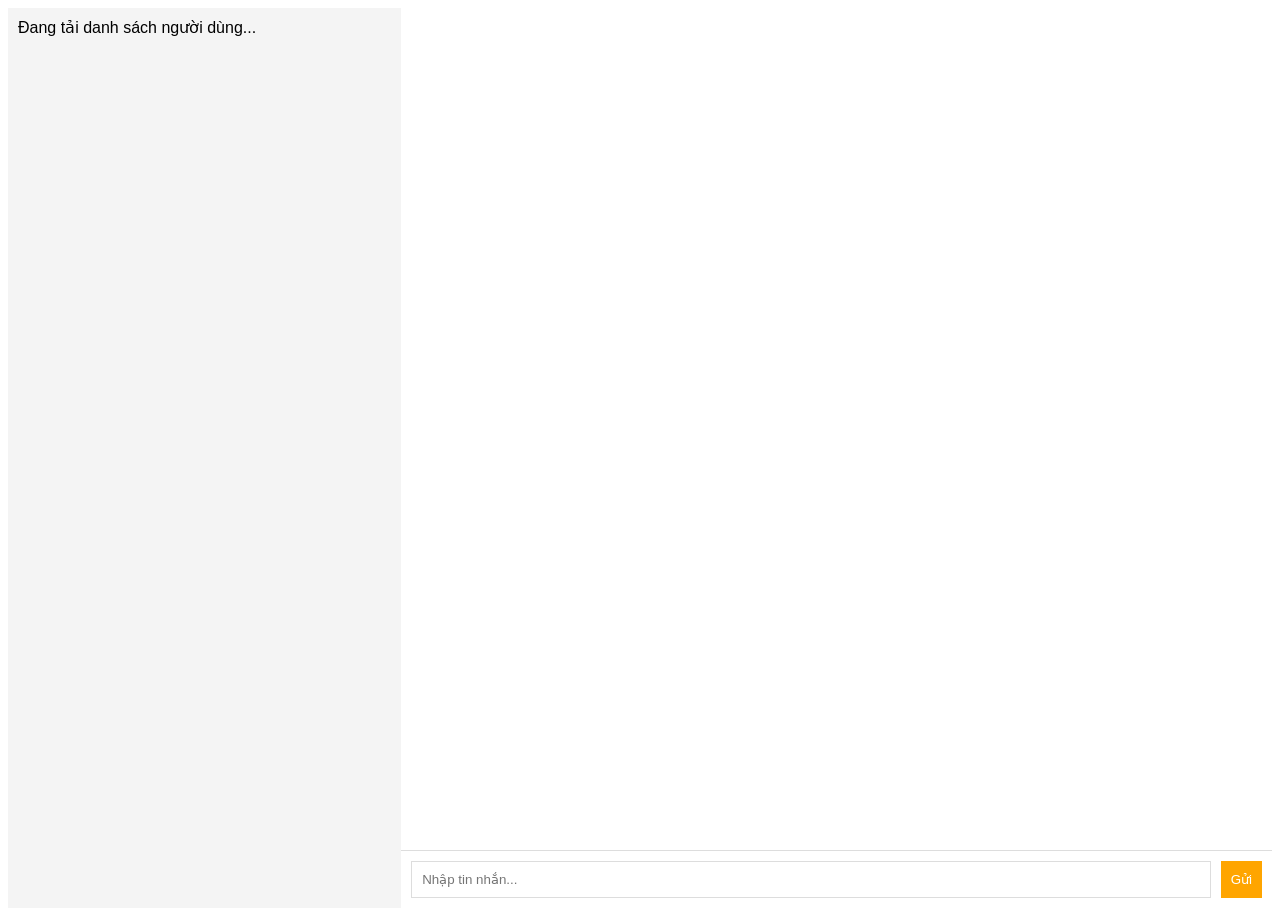
<file: chat.html>
<!DOCTYPE html>
<html lang="vi">
<head>
    <meta charset="UTF-8">
    <meta name="viewport" content="width=device-width, initial-scale=1.0">
    <title>Chat Real-time</title>
    <style>
        body { font-family: Arial, sans-serif; display: flex; height: 100vh; }
        .user-list { width: 30%; background: #f4f4f4; padding: 10px; overflow-y: auto; }
        .chat-container { width: 70%; display: flex; flex-direction: column; }
        .chat-box { flex: 1; overflow-y: auto; padding: 10px; border-bottom: 1px solid #ddd; }
        .chat-input { display: flex; padding: 10px; }
        .chat-input input { flex: 1; padding: 10px; border: 1px solid #ddd; margin-right: 10px; }
        .chat-input button { background: orange; color: white; border: none; padding: 10px; cursor: pointer; }
    </style>
</head>
<body>
    <div class="user-list" id="user-list">Đang tải danh sách người dùng...</div>
    <div class="chat-container">
        <div class="chat-box" id="chat-box"></div>
        <div class="chat-input">
            <input type="text" id="message" placeholder="Nhập tin nhắn...">
            <button id="send-btn">Gửi</button>
        </div>
        
    </div>

    <script>
        let socket;
        let currentUser = "NULL"; // Lấy từ backend
        let selectedUser = null;

        function connectWebSocket() {
            socket = new WebSocket("ws://localhost:8080");
            
            socket.onopen = () => console.log("WebSocket connected");
            
            socket.onmessage = function(event) {
                let data = JSON.parse(event.data);
                if (data.type === "chat_history") {
                    document.getElementById("chat-box").innerHTML = data.messages.map(m => `<p><b>${m.sender}:</b> ${m.message}</p>`).join('');
                } else if (data.type === "new_message") {
                    document.getElementById("chat-box").innerHTML += `<p><b>${data.message.sender}:</b> ${data.message.message}</p>`;
                }
                scrollToBottom();
            };

            socket.onclose = function() {
                console.log("Mất kết nối, đang thử lại...");
                setTimeout(connectWebSocket, 2000);
            };

            socket.onerror = function(error) {
                console.error("WebSocket error:", error);
            };
        }

        connectWebSocket();

        async function fetchData(url, method = "GET", body = null, auth = false) {
            let headers = { "Content-Type": "application/json" };
            let token = localStorage.getItem("token");
            if (auth && token) headers["Authorization"] = "Bearer " + token;
            let options = { method, headers };
            if (body) options.body = JSON.stringify(body);
            try {
                let res = await fetch(url, options);
                if (!res.ok) return { error: `HTTP Error ${res.status}` };
                return await res.json();
            } catch (err) {
                return { error: "Request failed" };
            }
        }

        // async function getCurrentUser() {
        //     let data = await fetchData("http://localhost:8000/users?current=true", "GET", null, true);
        //     currentUser = data.id;
        //     console.log("User hiện tại:", currentUser);
        // }
        async function getCurrentUser() {
            let response = await fetchData("http://localhost:8000/users?current=true", "GET", null, true);

            console.log("Dữ liệu nhận được:", response);
            console.log("Kiểu dữ liệu:", typeof response);

            let data;
            
            // Nếu response là chuỗi JSON, parse thành object
            if (typeof response === "string") {
                try {
                    data = JSON.parse(response);
                } catch (error) {
                    console.error("Lỗi khi parse JSON:", error);
                    return;
                }
            } else {
                data = response;
            }

            // Kiểm tra dữ liệu đã đúng chưa
            if (data && data.id) {
                console.log("ID:", data.id);
                console.log("Email:", data.email);
                console.log("Name:", data.username);
                currentUser=data.username;
            } else {
                console.error("Không tìm thấy ID hoặc dữ liệu không hợp lệ:", data);
            }
            
        }


        getCurrentUser();
        async function getAllUsers() {
            let data = await fetchData("http://localhost:8000/users", "GET", null, true);
            
            console.log("Received user data:", data);

            // Nếu dữ liệu là một chuỗi JSON, cần chuyển đổi về object
            if (typeof data === "string") {
                try {
                    data = JSON.parse(data);
                } catch (e) {
                    console.error("Error parsing JSON:", e);
                    return;
                }
            }

            // Kiểm tra nếu `data` không phải là một mảng
            if (!Array.isArray(data)) {
                console.error("Invalid user data format:", data);
                return;
            }

            let userList = document.getElementById("user-list");
            userList.innerHTML = data.map(u => `<button onclick="selectUser('${u.username}')">${u.username}</button>`).join('');
        }

        window.onload = getAllUsers;

        function selectUser(user) {
            selectedUser = user;
            socket.send(JSON.stringify({ type: "load_history", user1: currentUser, user2: selectedUser }));
        }

        document.querySelector(".chat-input").addEventListener("submit", function(event) {
            event.preventDefault();
        });

        document.getElementById("send-btn").addEventListener("click", function(event) {
            event.preventDefault();
            sendMessage();
        });



        function sendMessage() {
            let messageInput = document.getElementById("message");
            let message = messageInput.value.trim();
            if (!message) {
                alert("Vui lòng nhập tin nhắn!");
                return;
            }
            if (!selectedUser) {
                alert("Vui lòng chọn người nhận!");
                return;
            }

            if (socket.readyState !== WebSocket.OPEN) {
                console.error("WebSocket chưa kết nối. Đang thử lại...");
                alert("Kết nối WebSocket bị mất, vui lòng thử lại!");
                return;
            }

            socket.send(JSON.stringify({
                type: "message",
                user1: currentUser,
                user2: selectedUser,
                sender: currentUser,
                message
            }));
            messageInput.value = "";
        }


        function scrollToBottom() {
            let chatBox = document.getElementById("chat-box");
            chatBox.scrollTop = chatBox.scrollHeight;
        }
    </script>
</body>
</html>
</file>
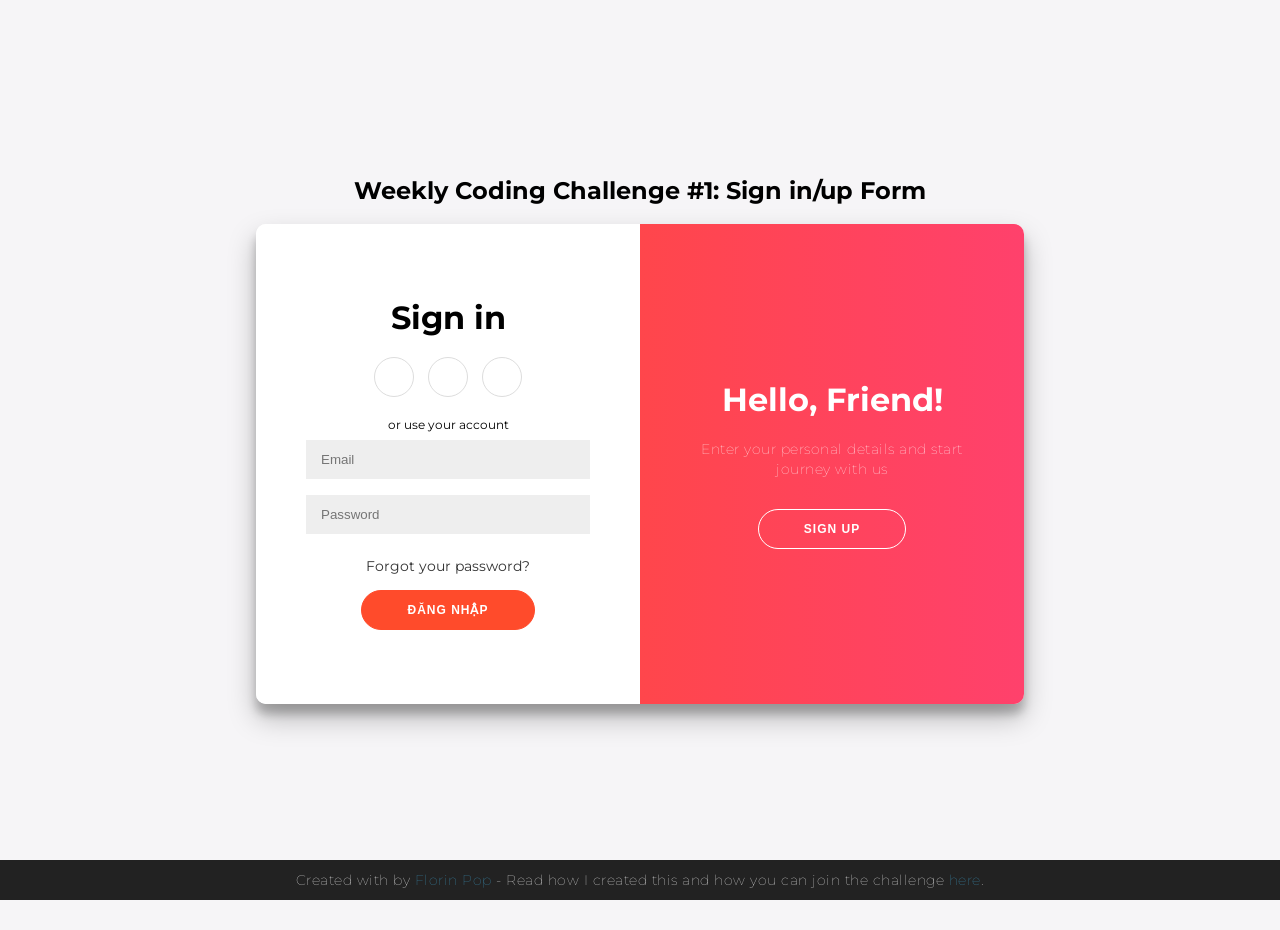
<file: Frontend/DB/html/login.html>
<!DOCTYPE html>
<html lang="vi">
<head>
    <meta charset="UTF-8">
    <meta name="viewport" content="width=device-width, initial-scale=1.0">
    <title>DB Diagram</title>
    <link rel="stylesheet" href="../css/login.css">


</head>
<body>
    <h2>Weekly Coding Challenge #1: Sign in/up Form</h2>
<div class="container" id="container">
	<div class="form-container sign-up-container">
		<div id="form">
			<h1>Create Account</h1>
			<div class="social-container">
				<a href="#" class="social"><i class="fab fa-facebook-f"></i></a>
				<a href="#" class="social"><i class="fab fa-google-plus-g"></i></a>
				<a href="#" class="social"><i class="fab fa-linkedin-in"></i></a>
			</div>
			<span>or use your email for registration</span>
			<input type="text" id="reg-username"  placeholder="Name" />
			<input type="email"  id="reg-email" placeholder="Email" />
			<input type="password" id="reg-password" placeholder="Password" />
            <button onclick="register()">Đăng ký</button>
		</div>
	</div>
	<div class="form-container sign-in-container">
		<div id="form">
			<h1>Sign in</h1>
			<div class="social-container">
				<a href="#" class="social"><i class="fab fa-facebook-f"></i></a>
				<a href="#" class="social"><i class="fab fa-google-plus-g"></i></a>
				<a href="#" class="social"><i class="fab fa-linkedin-in"></i></a>
			</div>
			<span>or use your account</span>
			<input type="email" id="login-email" placeholder="Email" />
			<input type="password"  id="login-password" placeholder="Password" />
			<a href="#">Forgot your password?</a>
			<button onclick="login()">Đăng nhập</button>
		</div>
	</div>
	<div class="overlay-container">
		<div class="overlay">
			<div class="overlay-panel overlay-left">
				<h1>Welcome Back!</h1>
				<p>To keep connected with us please login with your personal info</p>
				<button class="ghost" id="signIn">Sign In</button>
			</div>
			<div class="overlay-panel overlay-right">
				<h1>Hello, Friend!</h1>
				<p>Enter your personal details and start journey with us</p>
				<button class="ghost" id="signUp">Sign Up</button>
			</div>
		</div>
	</div>
</div>

<footer>
	<p>
		Created with <i class="fa fa-heart"></i> by
		<a target="_blank" href="https://florin-pop.com">Florin Pop</a>
		- Read how I created this and how you can join the challenge
		<a target="_blank" href="https://www.florin-pop.com/blog/2019/03/double-slider-sign-in-up-form/">here</a>.
	</p>
</footer>
<script src="../script/login.js">
	

</script>
<!-- <script src="../script/api.js"> -->
	

</script>
</body>
</html>
</file>
<file: Frontend/DB/css/login.css>
@import url('https://fonts.googleapis.com/css?family=Montserrat:400,800');

* {
	box-sizing: border-box;
}

body {
	background: #f6f5f7;
	display: flex;
	justify-content: center;
	align-items: center;
	flex-direction: column;
	font-family: 'Montserrat', sans-serif;
	height: 100vh;
	margin: -20px 0 50px;
}

h1 {
	font-weight: bold;
	margin: 0;
}

h2 {
	text-align: center;
}

p {
	font-size: 14px;
	font-weight: 100;
	line-height: 20px;
	letter-spacing: 0.5px;
	margin: 20px 0 30px;
}

span {
	font-size: 12px;
}

a {
	color: #333;
	font-size: 14px;
	text-decoration: none;
	margin: 15px 0;
}

button {
	border-radius: 20px;
	border: 1px solid #FF4B2B;
	background-color: #FF4B2B;
	color: #FFFFFF;
	font-size: 12px;
	font-weight: bold;
	padding: 12px 45px;
	letter-spacing: 1px;
	text-transform: uppercase;
	transition: transform 80ms ease-in;
}

button:active {
	transform: scale(0.95);
}

button:focus {
	outline: none;
}

button.ghost {
	background-color: transparent;
	border-color: #FFFFFF;
}

#form {
	background-color: #FFFFFF;
	display: flex;
	align-items: center;
	justify-content: center;
	flex-direction: column;
	padding: 0 50px;
	height: 100%;
	text-align: center;
}

input {
	background-color: #eee;
	border: none;
	padding: 12px 15px;
	margin: 8px 0;
	width: 100%;
}

.container {
	background-color: #fff;
	border-radius: 10px;
  	box-shadow: 0 14px 28px rgba(0,0,0,0.25), 
			0 10px 10px rgba(0,0,0,0.22);
	position: relative;
	overflow: hidden;
	width: 768px;
	max-width: 100%;
	min-height: 480px;
}

.form-container {
	position: absolute;
	top: 0;
	height: 100%;
	transition: all 0.6s ease-in-out;
}

.sign-in-container {
	left: 0;
	width: 50%;
	z-index: 2;
}

.container.right-panel-active .sign-in-container {
	transform: translateX(100%);
}

.sign-up-container {
	left: 0;
	width: 50%;
	opacity: 0;
	z-index: 1;
}

.container.right-panel-active .sign-up-container {
	transform: translateX(100%);
	opacity: 1;
	z-index: 5;
	animation: show 0.6s;
}

@keyframes show {
	0%, 49.99% {
		opacity: 0;
		z-index: 1;
	}
	
	50%, 100% {
		opacity: 1;
		z-index: 5;
	}
}

.overlay-container {
	position: absolute;
	top: 0;
	left: 50%;
	width: 50%;
	height: 100%;
	overflow: hidden;
	transition: transform 0.6s ease-in-out;
	z-index: 100;
}

.container.right-panel-active .overlay-container{
	transform: translateX(-100%);
}

.overlay {
	background: #FF416C;
	background: -webkit-linear-gradient(to right, #FF4B2B, #FF416C);
	background: linear-gradient(to right, #FF4B2B, #FF416C);
	background-repeat: no-repeat;
	background-size: cover;
	background-position: 0 0;
	color: #FFFFFF;
	position: relative;
	left: -100%;
	height: 100%;
	width: 200%;
  	transform: translateX(0);
	transition: transform 0.6s ease-in-out;
}

.container.right-panel-active .overlay {
  	transform: translateX(50%);
}

.overlay-panel {
	position: absolute;
	display: flex;
	align-items: center;
	justify-content: center;
	flex-direction: column;
	padding: 0 40px;
	text-align: center;
	top: 0;
	height: 100%;
	width: 50%;
	transform: translateX(0);
	transition: transform 0.6s ease-in-out;
}

.overlay-left {
	transform: translateX(-20%);
}

.container.right-panel-active .overlay-left {
	transform: translateX(0);
}

.overlay-right {
	right: 0;
	transform: translateX(0);
}

.container.right-panel-active .overlay-right {
	transform: translateX(20%);
}

.social-container {
	margin: 20px 0;
}

.social-container a {
	border: 1px solid #DDDDDD;
	border-radius: 50%;
	display: inline-flex;
	justify-content: center;
	align-items: center;
	margin: 0 5px;
	height: 40px;
	width: 40px;
}

footer {
    background-color: #222;
    color: #fff;
    font-size: 14px;
    bottom: 0;
    position: fixed;
    left: 0;
    right: 0;
    text-align: center;
    z-index: 999;
}

footer p {
    margin: 10px 0;
}

footer i {
    color: red;
}

footer a {
    color: #3c97bf;
    text-decoration: none;
}
</file>
